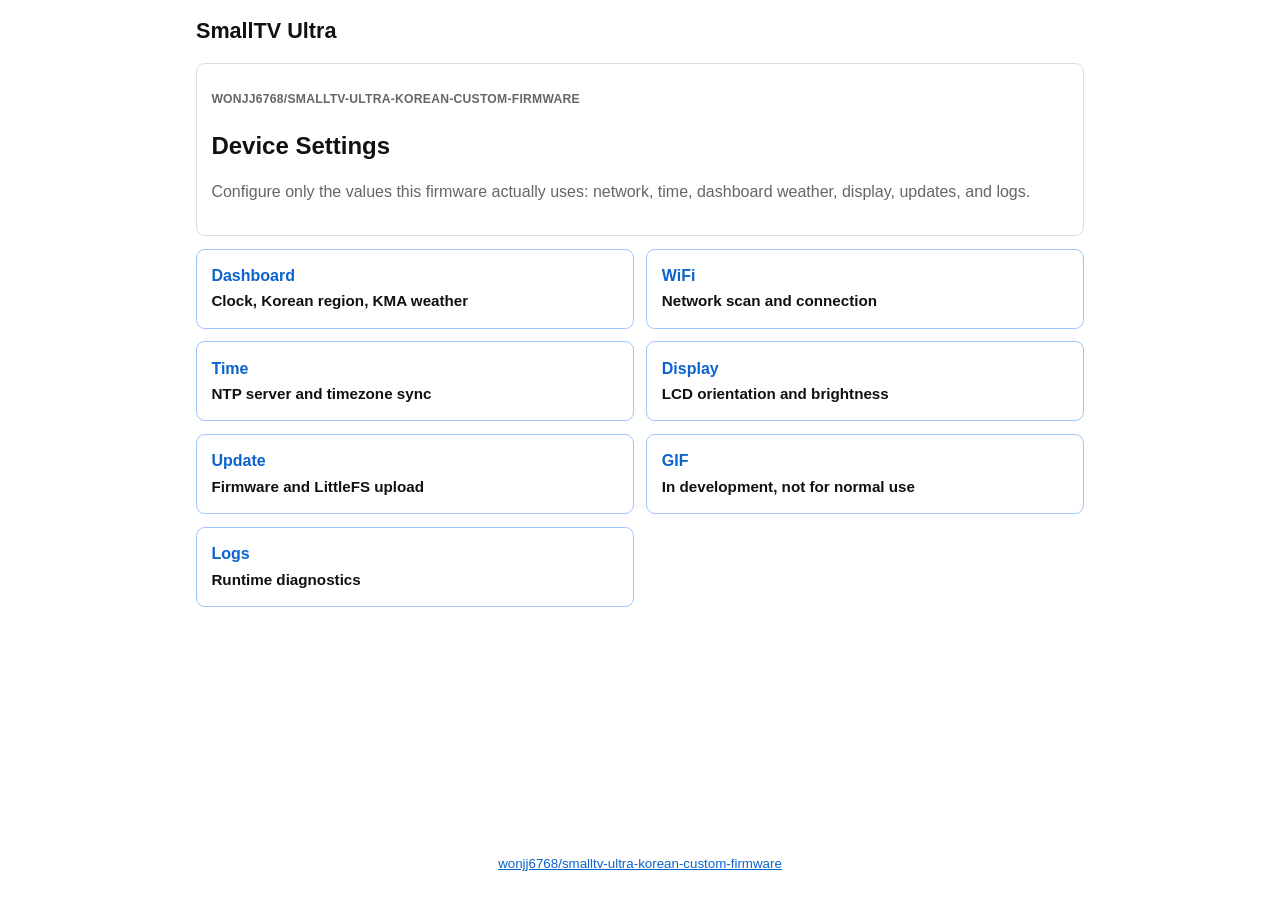
<file: data/web/index.html>
<!doctype html>
<html lang="en">
  <head>
    <meta charset="UTF-8" />
    <meta name="viewport" content="width=device-width, initial-scale=1" />
    <title>smalltv-ultra-korean-custom-firmware</title>
    <link rel="stylesheet" href="./css/style.css?v=20260602d" />
  </head>
  <body>
    <main class="container app-shell">
      <header>
        <h1>SmallTV Ultra</h1>
      </header>

      <section class="settings-page">
        <div class="page-hero">
          <p class="eyebrow">wonjj6768/smalltv-ultra-korean-custom-firmware</p>
          <h2>Device Settings</h2>
          <p>
            Configure only the values this firmware actually uses: network,
            time, dashboard weather, display, updates, and logs.
          </p>
        </div>

        <div class="nav-grid">
          <a class="nav-card" href="./clock.html">
            <span>Dashboard</span>
            <strong>Clock, Korean region, KMA weather</strong>
          </a>
          <a class="nav-card" href="./wifi.html">
            <span>WiFi</span>
            <strong>Network scan and connection</strong>
          </a>
          <a class="nav-card" href="./ntp.html">
            <span>Time</span>
            <strong>NTP server and timezone sync</strong>
          </a>
          <a class="nav-card" href="./rotation.html">
            <span>Display</span>
            <strong>LCD orientation and brightness</strong>
          </a>
          <a class="nav-card" href="./update.html">
            <span>Update</span>
            <strong>Firmware and LittleFS upload</strong>
          </a>
          <a class="nav-card" href="./gif_upload.html">
            <span>GIF</span>
            <strong>In development, not for normal use</strong>
          </a>
          <a class="nav-card" href="./logs.html">
            <span>Logs</span>
            <strong>Runtime diagnostics</strong>
          </a>
        </div>
      </section>

      <footer>
        <small>
          <a
            href="https://github.com/wonjj6768/smalltv-ultra-korean-custom-firmware"
            target="_blank"
          >
            wonjj6768/smalltv-ultra-korean-custom-firmware
          </a>
        </small>
      </footer>
    </main>
  </body>
</html>
</file>
<file: data/web/css/style.css>
:root {
  --ui-bg: #fff;
  --ui-card: #fff;
  --ui-soft: #f5f5f5;
  --ui-border: #ddd;
  --ui-text: #111;
  --ui-muted: #666;
  --ui-action: #0b63ce;
  --ui-action-soft: #eef5ff;
  --ui-action-border: #9fc5ff;
  --ui-danger: #b3261e;
  --pico-primary: #0b63ce;
  --pico-primary-background: #0b63ce;
  --pico-primary-border: #0b63ce;
  --pico-primary-hover: #084a9b;
  --pico-primary-hover-background: #084a9b;
  --pico-primary-hover-border: #084a9b;
  --pico-secondary: #555;
  --pico-secondary-background: #555;
  --pico-secondary-border: #555;
  --pico-secondary-hover: #333;
  --pico-secondary-hover-background: #333;
  --pico-secondary-hover-border: #333;
  --pico-contrast: #111;
  --pico-contrast-background: #111;
  --pico-contrast-border: #111;
  --pico-form-element-active-border-color: #0b63ce;
  --pico-form-element-focus-color: #0b63ce;
  --pico-switch-checked-background-color: #0b63ce;
  --pico-range-thumb-color: #0b63ce;
  --pico-range-thumb-active-color: #084a9b;
  --pico-progress-color: #0b63ce;
}

html,
body {
  min-height: 100%;
}

* {
  box-sizing: border-box;
}

body {
  margin: 0;
  background: var(--ui-bg);
  color: var(--ui-text);
  font-family:
    -apple-system, BlinkMacSystemFont, "Segoe UI", sans-serif;
  line-height: 1.5;
}

main.container {
  width: min(920px, 100%);
  max-width: 920px;
  margin: 0 auto;
  padding-right: 1rem;
  padding-left: 1rem;
}

.app-shell {
  display: flex;
  min-height: 100vh;
  flex-direction: column;
  gap: 0.8rem;
  padding-top: 0.8rem;
  padding-bottom: 1.2rem;
}

header,
footer {
  padding: 0.35rem 0;
}

header h1 {
  margin: 0;
  font-size: 1.35rem;
  line-height: 1.2;
}

footer {
  margin-top: auto;
  text-align: center;
}

a {
  color: var(--ui-action);
}

.back-link {
  margin: 0;
  color: var(--ui-action);
  text-decoration: none;
}

.settings-page,
.wifi-section {
  display: grid;
  gap: 0.8rem;
}

.page-hero,
.setting-card,
.nav-card,
.sticky-actions {
  padding: 0.9rem;
  border: 1px solid var(--ui-border);
  border-radius: 0.55rem;
  background: var(--ui-card);
}

.page-hero h2,
.setting-card h3 {
  margin-bottom: 0.25rem;
}

.page-hero p,
.setting-card small,
.sticky-actions p,
.signal-cell,
.no-networks {
  color: var(--ui-muted);
}

.eyebrow {
  margin-bottom: 0.2rem;
  color: var(--ui-muted);
  font-size: 0.76rem;
  font-weight: 700;
  letter-spacing: 0.02em;
  text-transform: uppercase;
}

.settings-grid,
.nav-grid {
  display: grid;
  grid-template-columns: repeat(2, minmax(0, 1fr));
  gap: 0.8rem;
}

.wide-card {
  grid-row: span 2;
}

.card-heading,
.status-row,
.action-row,
.field-with-actions,
.sticky-actions,
.password-row {
  display: flex;
  gap: 0.55rem;
  flex-wrap: wrap;
  align-items: center;
}

.card-heading {
  justify-content: space-between;
  margin-bottom: 0.65rem;
}

.status-pill {
  display: inline-block;
  padding: 0.18rem 0.5rem;
  border: 1px solid var(--ui-border);
  border-radius: 999px;
  background: var(--ui-soft);
  color: var(--ui-muted);
  font-size: 0.82rem;
}

.switch-row {
  display: flex;
  justify-content: space-between;
  gap: 0.8rem;
  align-items: center;
  padding: 0.55rem 0;
  border-bottom: 1px solid var(--ui-border);
}

.switch-row:last-child {
  border-bottom: 0;
}

.switch-row small {
  display: block;
}

.switch-row input[type="checkbox"] {
  flex: 0 0 auto;
  margin: 0;
}

.field-with-actions {
  align-items: stretch;
  margin-bottom: 0.55rem;
}

.field-with-actions input,
.field-with-actions select,
.password-row input {
  flex: 1 1 13rem;
  min-width: 0;
  margin-bottom: 0;
}

.field-with-actions button,
.password-row button,
.action-row button,
.sticky-actions button {
  margin-bottom: 0;
}

.metric-grid {
  display: grid;
  grid-template-columns: repeat(4, minmax(0, 1fr));
  gap: 0.45rem;
  margin-top: 0.75rem;
}

.metric-card {
  padding: 0.5rem;
  border: 1px solid var(--ui-border);
  border-radius: 0.45rem;
  background: var(--ui-soft);
}

.metric-card span,
.weather-state span {
  display: block;
  color: var(--ui-muted);
  font-size: 0.76rem;
}

.metric-card strong,
.weather-state strong,
.ssid-cell strong {
  display: block;
  overflow: hidden;
  text-overflow: ellipsis;
  white-space: nowrap;
}

.weather-state p {
  margin-bottom: 0.45rem;
}

.forecast-list {
  margin-top: 0.5rem;
  margin-bottom: 0;
}

.validation-panel {
  margin: 0.55rem 0;
  padding: 0.65rem;
  border: 1px solid var(--ui-border);
  border-radius: 0.45rem;
  background: var(--ui-soft);
}

.validation-panel strong {
  display: block;
  margin-bottom: 0.25rem;
}

.validation-panel ul {
  margin: 0;
  padding-left: 1.1rem;
  color: var(--ui-muted);
  font-size: 0.9rem;
}

.validation-working {
  border-color: var(--ui-action-border);
  background: var(--ui-action-soft);
}

.validation-success {
  border-color: #7abf8e;
  background: #f0fff4;
}

.validation-error {
  border-color: #e2a19d;
  background: #fff3f2;
}

.nav-card {
  display: block;
  border-color: var(--ui-action-border);
  color: inherit;
  text-decoration: none;
}

.nav-card span {
  display: block;
  color: var(--ui-action);
  font-weight: 700;
}

.nav-card strong {
  display: block;
  margin-top: 0.15rem;
  font-size: 0.95rem;
}

.nav-card:hover,
.nav-card:focus {
  background: var(--ui-action-soft);
}

.wifi-table {
  width: 100%;
  border-collapse: collapse;
}

.wifi-table th,
.wifi-table td {
  padding: 0.42rem;
  border-bottom: 1px solid var(--ui-border);
  vertical-align: middle;
}

.wifi-table th {
  text-align: left;
}

.ssid-cell {
  max-width: 260px;
}

.signal-cell .bars {
  margin-left: 0.45rem;
  font-family: monospace;
}

.eye-btn {
  display: inline-flex;
  align-items: center;
  justify-content: center;
  padding: 0.35rem;
  line-height: 0;
}

.eye-btn svg {
  width: 18px;
  height: 18px;
}

.log-box {
  max-height: 60vh;
  overflow-y: auto;
  padding: 0.75rem;
  border: 1px solid var(--ui-border);
  border-radius: 0.45rem;
  background: var(--ui-soft);
  color: var(--ui-text);
  font-family: monospace;
  font-size: 0.84rem;
}

.log-line {
  padding: 0.16rem 0;
  border-bottom: 1px solid var(--ui-border);
  white-space: pre-wrap;
  word-break: break-all;
}

.spaced {
  margin-top: 0.7rem;
}

.upload-progress {
  margin-top: 0.9rem;
}

.upload-progress-row,
.gif-actions {
  display: flex;
  gap: 0.6rem;
  flex-wrap: wrap;
  align-items: center;
}

.gif-actions {
  margin-top: 0.35rem;
}

.danger-action {
  color: var(--ui-danger);
}

@media (max-width: 760px) {
  main.container {
    padding-right: 0.75rem;
    padding-left: 0.75rem;
  }

  .settings-grid,
  .nav-grid,
  .metric-grid {
    grid-template-columns: 1fr;
  }

  .wide-card {
    grid-row: auto;
  }
}
</file>
